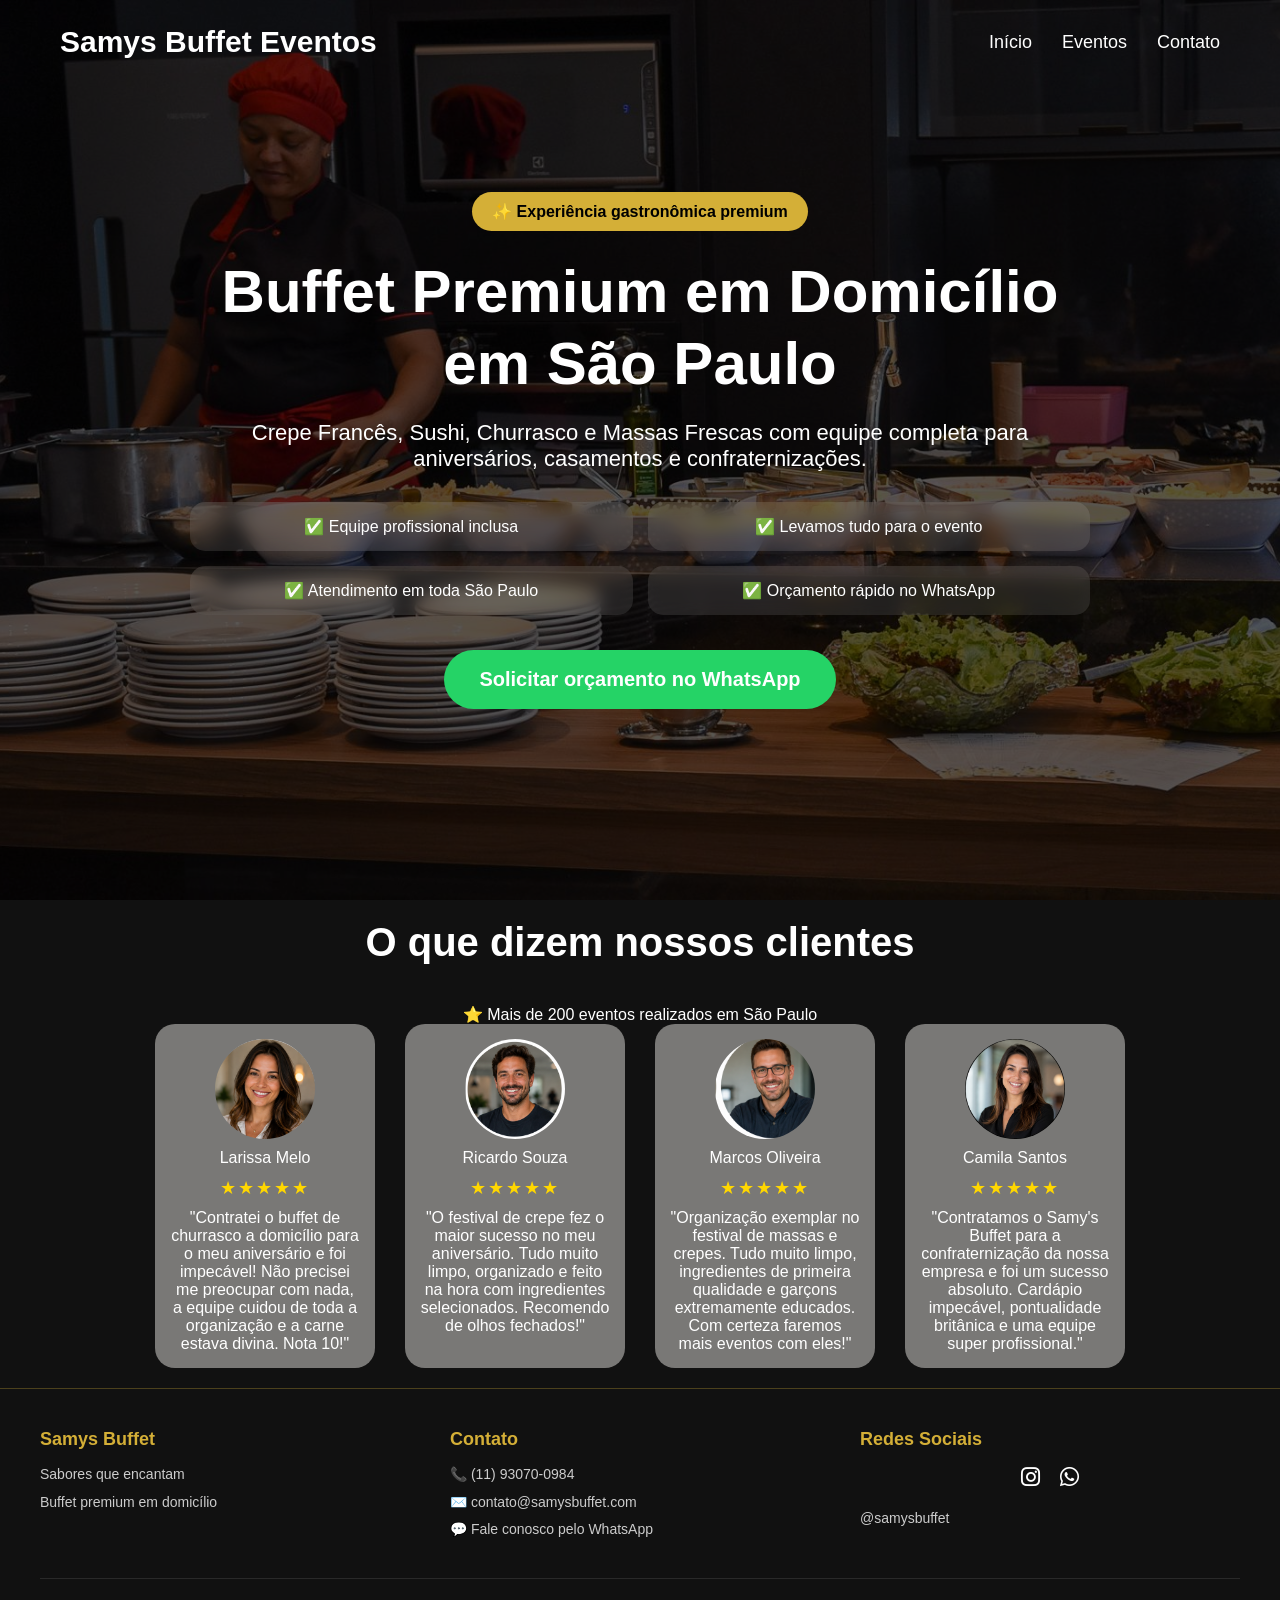
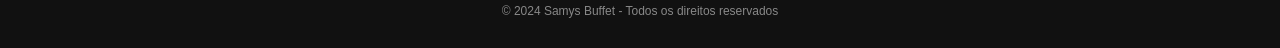
<file: index.html>
<!DOCTYPE html>
<html lang="pt-BR">

<head>
    <meta charset="UTF-8">
    <meta name="viewport" content="width=device-width, initial-scale=1.0">
    <title>Samys Buffet Eventos - Início</title>
    <link rel="stylesheet" href="style.css">
    <link rel="stylesheet" href="https://cdnjs.cloudflare.com/ajax/libs/font-awesome/6.0.0-beta3/css/all.min.css">
    <link rel="stylesheet" href="https://cdnjs.cloudflare.com/ajax/libs/font-awesome/6.0.0-beta3/css/all.min.css">
</head>

<body>
    <header>
        <nav class="navbar">
            <div class="logo">
                <h1>Samys Buffet Eventos</h1>
            </div>
            <ul class="nav-links">
                <li><a href="index.html">Início</a></li>
                <li><a href="servicos.html">Eventos</a></li>
                <li><a href="contato.html">Contato</a></li>
            </ul>
        </nav>
    </header>

    <section class="hero">
        <div class="overlay"></div>
        <div class="hero-conteudo">
            <span class="topo">
                ✨ Experiência gastronômica premium
            </span>
            <h1>
                Buffet Premium em Domicílio em São Paulo
            </h1>
            <p>
                Crepe Francês, Sushi, Churrasco e Massas Frescas com equipe completa para aniversários, casamentos e
                confraternizações.
            </p>
            <div class="beneficios">
                <div class="item">
                    ✅ Equipe profissional inclusa
                </div>
                <div class="item">
                    ✅ Levamos tudo para o evento
                </div>
                <div class="item">
                    ✅ Atendimento em toda São Paulo
                </div>
                <div class="item">
                    ✅ Orçamento rápido no WhatsApp
                </div>
            </div>
            <a href="https://wa.me/5511930700984" class="btn">
                Solicitar orçamento no WhatsApp
            </a>
        </div>
    </section>

    <section class="secao-depoimentos">
        <h2 class="titulo-depoimentos">O que dizem nossos clientes</h2>
        <a>⭐ Mais de 200 eventos realizados em São Paulo </a>
        <div class="container-depoimentos">
        
            <div class="cartao-depoimento">
                <img src="./image/cliente2 (2).png" alt="Larissa Melo" class="foto-cliente">
                <p class="nome-cliente">Larissa Melo</p>
                <div class="estrelas">★★★★★</div>
                <blockquote>
                    "Contratei o buffet de churrasco a domicílio para o meu aniversário e foi impecável! Não precisei me
                    preocupar com nada, a equipe cuidou de toda a organização e a carne estava divina. Nota 10!"
                </blockquote>
            </div>

            <!-- Card 2 -->
            <div class="cartao-depoimento">
                <img src="./image/cliente1 (1).png" alt="Ricardo Souza" class="foto-cliente">
                <p class="nome-cliente">Ricardo Souza</p>
                <div class="estrelas">★★★★★</div>
                <blockquote>
                    "O festival de crepe fez o maior sucesso no meu aniversário. Tudo muito limpo, organizado e feito na
                    hora com ingredientes selecionados. Recomendo de olhos fechados!"
                </blockquote>
            </div>

            <!-- Card 3 -->
            <div class="cartao-depoimento">
                <img src="./image/cliente3 (3).png" alt="Marcos Oliveira" class="foto-cliente">
                <p class="nome-cliente">Marcos Oliveira</p>
                <div class="estrelas">★★★★★</div>
                <blockquote>
                    "Organização exemplar no festival de massas e crepes. Tudo muito limpo, ingredientes de primeira
                    qualidade e garçons extremamente educados. Com certeza faremos mais eventos com eles!"
                </blockquote>
            </div>

            <!-- Card 4 -->
            <div class="cartao-depoimento">
                <img src="./image/cliente4 (4).png" alt="Camila Santos" class="foto-cliente">
                <p class="nome-cliente">Camila Santos</p>
                <div class="estrelas">★★★★★</div>
                <blockquote>
                    "Contratamos o Samy's Buffet para a confraternização da nossa empresa e foi um sucesso absoluto.
                    Cardápio impecável, pontualidade britânica e uma equipe super profissional."
                </blockquote>
            </div>
        </div>
    </section>

   <footer>
    <div class="footer-content">
        <div class="footer-info">
            <div class="footer-coluna">
                <h3>Samys Buffet</h3>
                <p>Sabores que encantam</p>
                <p>Buffet premium em domicílio</p>
            </div>
            
            <div class="footer-coluna">
                <h3>Contato</h3>
                <p>📞 (11) 93070-0984</p>
                <p>✉️ contato@samysbuffet.com</p>
                <p>💬 Fale conosco pelo WhatsApp</p>
            </div>
            
            <div class="footer-coluna">
                <h3>Redes Sociais</h3>
                <div class="footer-social">
                    <a href="https://instagram.com/samysbuffet" target="_blank">
                        <i class="fab fa-instagram"></i>
                    </a>
                    <a href="https://wa.me/5511930700984" target="_blank">
                        <i class="fab fa-whatsapp"></i>
                    </a>
                </div>
                <p style="margin-top: 10px;">@samysbuffet</p>
            </div>
        </div>
        
        <div class="footer-copyright">
            <p>© 2024 Samys Buffet - Todos os direitos reservados</p>
        </div>
    </div>
</footer>
</body>

</html>
</file>
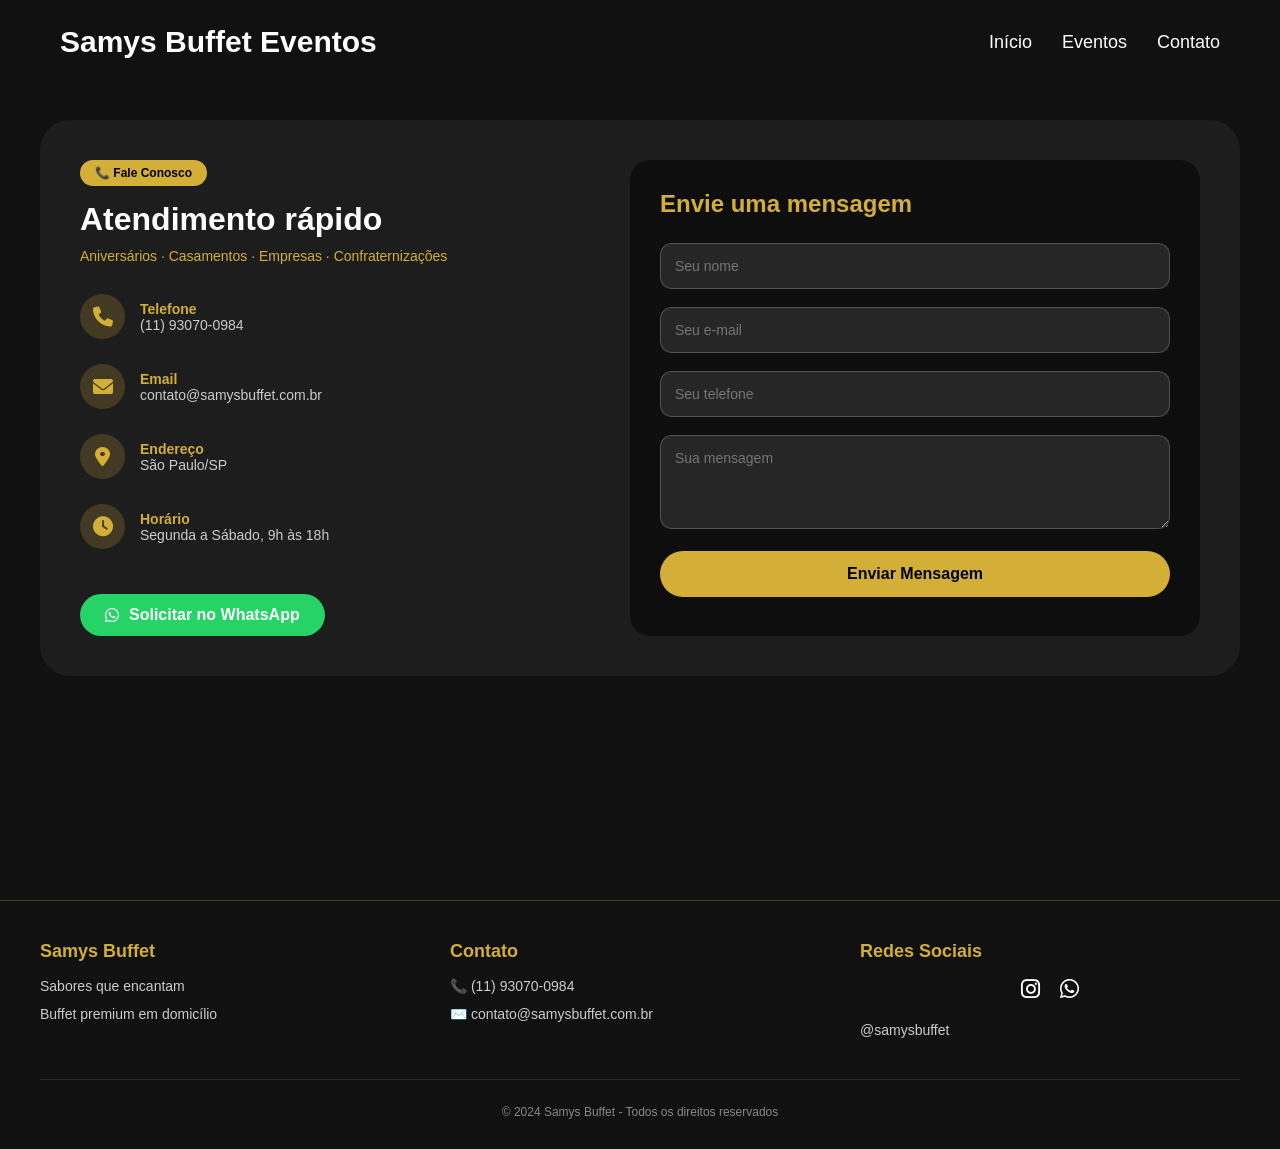
<file: contato.html>
<!DOCTYPE html>
<html lang="pt-BR">

<head>
    <meta charset="UTF-8">
    <meta name="viewport" content="width=device-width, initial-scale=1.0">
    <title>Samys Buffet - Contato</title>
    <link rel="stylesheet" href="style.css">
    <link rel="stylesheet" href="https://cdnjs.cloudflare.com/ajax/libs/font-awesome/6.0.0-beta3/css/all.min.css">
</head>

<body>
    <header>
        <nav class="navbar">
            <div class="logo">
                <h1>Samys Buffet Eventos</h1>
            </div>
            <ul class="nav-links">
                <li><a href="index.html">Início</a></li>
                <li><a href="servicos.html">Eventos</a></li>
                <li><a href="contato.html">Contato</a></li>
            </ul>
        </nav>
    </header>

    <section class="contato-section">
        <div class="contato-container">
            <!-- Lado esquerdo - Informações -->
            <div class="contato-info">
                <span class="topo-contato">📞 Fale Conosco</span>
                <h2>Atendimento rápido</h2>
                <p class="subtitulo">Aniversários · Casamentos · Empresas · Confraternizações</p>
                
                <div class="info-item">
                    <i class="fas fa-phone"></i>
                    <div>
                        <strong>Telefone</strong>
                        <p>(11) 93070-0984</p>
                    </div>
                </div>
                
                <div class="info-item">
                    <i class="fas fa-envelope"></i>
                    <div>
                        <strong>Email</strong>
                        <p>contato@samysbuffet.com.br</p>
                    </div>
                </div>
                
                <div class="info-item">
                    <i class="fas fa-map-marker-alt"></i>
                    <div>
                        <strong>Endereço</strong>
                        <p>São Paulo/SP</p>
                    </div>
                </div>
                
                <div class="info-item">
                    <i class="fas fa-clock"></i>
                    <div>
                        <strong>Horário</strong>
                        <p>Segunda a Sábado, 9h às 18h</p>
                    </div>
                </div>
                
                <a href="https://wa.me/5511930700984" class="btn-whatsapp">
                    <i class="fab fa-whatsapp"></i> Solicitar no WhatsApp
                </a>
            </div>

            <!-- Lado direito - Formulário -->
            <div class="contato-form">
                <h3>Envie uma mensagem</h3>
                <form action="#" method="post">
                    <input type="text" placeholder="Seu nome" required>
                    <input type="email" placeholder="Seu e-mail" required>
                    <input type="tel" placeholder="Seu telefone">
                    <textarea placeholder="Sua mensagem" rows="4" required></textarea>
                    <button type="submit" class="btn-enviar">Enviar Mensagem</button>
                </form>
            </div>
        </div>
    </section>

    <footer>
        <div class="footer-content">
            <div class="footer-info">
                <div class="footer-coluna">
                    <h3>Samys Buffet</h3>
                    <p>Sabores que encantam</p>
                    <p>Buffet premium em domicílio</p>
                </div>
                <div class="footer-coluna">
                    <h3>Contato</h3>
                    <p>📞 (11) 93070-0984</p>
                    <p>✉️ contato@samysbuffet.com.br</p>
                </div>
                <div class="footer-coluna">
                    <h3>Redes Sociais</h3>
                    <div class="footer-social">
                        <a href="https://instagram.com/samysbuffet" target="_blank">
                            <i class="fab fa-instagram"></i>
                        </a>
                        <a href="https://wa.me/5511930700984" target="_blank">
                            <i class="fab fa-whatsapp"></i>
                        </a>
                    </div>
                    <p style="margin-top: 10px;">@samysbuffet</p>
                </div>
            </div>
            <div class="footer-copyright">
                <p>© 2024 Samys Buffet - Todos os direitos reservados</p>
            </div>
        </div>
    </footer>
</body>

</html>
</file>
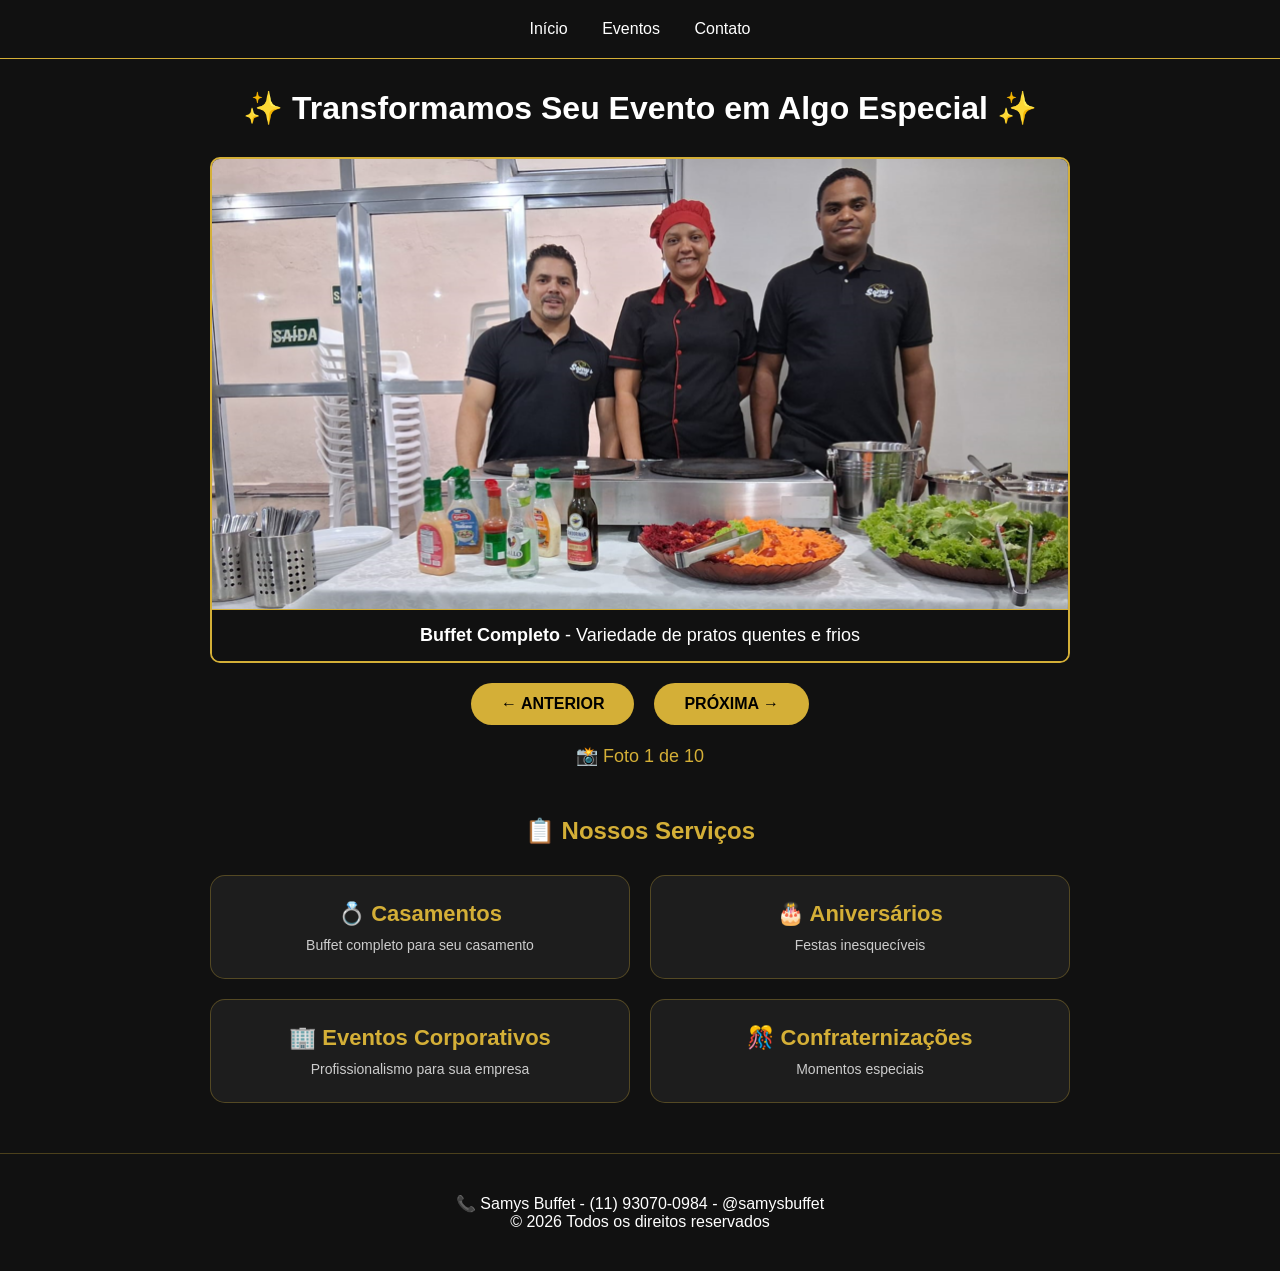
<file: servicos.html>
<!DOCTYPE html>
<html lang="pt-br">
<head>
    <meta charset="UTF-8">
    <meta name="viewport" content="width=device-width, initial-scale=1.0">
    <title>Samys Buffet - Serviços</title>
    <style>
        * {
            margin: 0;
            padding: 0;
            box-sizing: border-box;
        }

        body {
            font-family: Arial;
            background: #111;
            color: white;
        }

        .menu {
            background: #111;
            padding: 20px;
            text-align: center;
            border-bottom: 1px solid #d4af37;
        }

        .menu a {
            color: white;
            margin: 15px;
            text-decoration: none;
            transition: 0.3s;
        }

        .menu a:hover {
            color: #d4af37;
        }

        h1 {
            text-align: center;
            margin: 30px;
            color: white;
            font-size: 32px;
        }

        /* ===== CARROSSEL ===== */
        .carrossel {
            max-width: 900px;
            margin: 30px auto;
            position: relative;
            padding: 0 20px;
        }

        .foto-container {
            border: 2px solid #d4af37;
            border-radius: 10px;
            overflow: hidden;
        }

        .foto {
            width: 100%;
            height: 450px;
            display: block;
            object-fit: cover;
        }

        .legenda {
            background: #111;
            color: white;
            padding: 15px;
            text-align: center;
            font-size: 18px;
            border-top: 1px solid #d4af37;
        }

        .botoes {
            display: flex;
            justify-content: center;
            gap: 20px;
            margin: 20px 0;
        }

        .botao {
            background: #d4af37;
            color: black;
            padding: 12px 30px;
            border: none;
            border-radius: 50px;
            cursor: pointer;
            font-size: 16px;
            font-weight: bold;
            transition: 0.3s;
        }

        .botao:hover {
            background: #c4a02e;
            transform: scale(1.02);
        }

        .indicador {
            text-align: center;
            margin: 15px;
            font-size: 18px;
            color: #d4af37;
        }

        .rodape {
            background: #111;
            padding: 40px;
            text-align: center;
            margin-top: 50px;
            border-top: 1px solid rgba(212, 175, 55, 0.3);
        }

        /* Cards de serviços */
        .servicos-grid {
            max-width: 900px;
            margin: 50px auto;
            text-align: center;
            padding: 0 20px;
        }

        .servicos-grid h2 {
            margin-bottom: 30px;
            color: #d4af37;
        }

        .cards-container {
            display: grid;
            grid-template-columns: 1fr 1fr;
            gap: 20px;
        }

        .card-servico {
            background: rgba(255, 255, 255, 0.05);
            padding: 25px;
            border-radius: 15px;
            transition: transform 0.3s;
            border: 1px solid rgba(212, 175, 55, 0.3);
        }

        .card-servico:hover {
            transform: translateY(-5px);
            border-color: #d4af37;
        }

        .card-servico h3 {
            color: #d4af37;
            margin-bottom: 10px;
            font-size: 22px;
        }

        .card-servico p {
            color: #ccc;
            font-size: 14px;
        }

        /* Responsivo */
        @media (max-width: 768px) {
            h1 {
                font-size: 24px;
                margin: 20px;
            }
            
            .foto {
                height: 250px;
            }
            
            .legenda {
                font-size: 14px;
                padding: 10px;
            }
            
            .botao {
                padding: 8px 20px;
                font-size: 14px;
            }
            
            .cards-container {
                grid-template-columns: 1fr;
                gap: 15px;
            }
            
            .card-servico {
                padding: 20px;
            }
            
            .card-servico h3 {
                font-size: 18px;
            }
            
            .menu a {
                margin: 10px;
                font-size: 14px;
            }
        }
    </style>
</head>

<body>
    <div class="menu">
        <a href="index.html">Início</a>
        <a href="servicos.html">Eventos</a>
        <a href="contato.html">Contato</a>
    </div>

    <h1>✨ Transformamos Seu Evento em Algo Especial ✨</h1>

    <div class="carrossel">
        <div class="foto-container">
            <img src="./img/foto11.jpg" class="foto" id="foto-principal" alt="Buffet">
            <div class="legenda" id="legenda">
                <strong>Buffet Completo</strong> - Variedade de pratos quentes e frios
            </div>
        </div>

        <div class="botoes">
            <button class="botao" onclick="fotoAnterior()">← ANTERIOR</button>
            <button class="botao" onclick="proximaFoto()">PRÓXIMA →</button>
        </div>

        <div class="indicador">
            📸 Foto <span id="foto-atual">1</span> de <span id="total-fotos">10</span>
        </div>
    </div>

    <div class="servicos-grid">
        <h2>📋 Nossos Serviços</h2>
        <div class="cards-container">
            <div class="card-servico">
                <h3>💍 Casamentos</h3>
                <p>Buffet completo para seu casamento</p>
            </div>
            <div class="card-servico">
                <h3>🎂 Aniversários</h3>
                <p>Festas inesquecíveis</p>
            </div>
            <div class="card-servico">
                <h3>🏢 Eventos Corporativos</h3>
                <p>Profissionalismo para sua empresa</p>
            </div>
            <div class="card-servico">
                <h3>🎊 Confraternizações</h3>
                <p>Momentos especiais</p>
            </div>
        </div>
    </div>

    <div class="rodape">
        <p>📞 Samys Buffet - (11) 93070-0984 - @samysbuffet</p>
        <p>© 2026 Todos os direitos reservados</p>
    </div>

    <script>
        const fotos = [
            { link: "img/foto1.jpg", legenda: "<strong>Massas Preparadas com Qualidade</strong> 🍝" },
            { link: "img/foto2.jpg", legenda: "<strong>Buffet Completo e Sofisticado</strong> 🥂" },
            { link: "img/foto3.jpg", legenda: "<strong>Pratos Especiais para seu Evento</strong> ✨" },
            { link: "img/foto4.jpg", legenda: "<strong>Gastronomia com Excelência</strong> ❤️" },
            { link: "img/foto5.jpg", legenda: "<strong>Estação de Sushi Premium</strong> 🍣" },
            { link: "img/foto6.jpg", legenda: "<strong>Crepes Doces e Salgados Feitos na Hora</strong> 🥞" },
            { link: "img/foto7.jpg", legenda: "<strong>Buffet Premium</strong> 🍽️" },
            { link: "img/foto8.jpg", legenda: "<strong>Decoração Especial</strong> 🎨" },
            { link: "img/foto9.jpg", legenda: "<strong>Mesa Completa com Pratos Quentes e Frios</strong> 🍲" },
            { link: "img/foto10.jpg", legenda: "<strong>Qualidade e Sabor em Cada Detalhe</strong> ❤️" }
        ];

        let fotoIndex = 0;
        const fotoElement = document.getElementById('foto-principal');
        const legendaElement = document.getElementById('legenda');
        const fotoAtualSpan = document.getElementById('foto-atual');
        const totalFotosSpan = document.getElementById('total-fotos');

        totalFotosSpan.textContent = fotos.length;

        function atualizarFoto() {
            fotoElement.src = fotos[fotoIndex].link;
            legendaElement.innerHTML = fotos[fotoIndex].legenda;
            fotoAtualSpan.textContent = fotoIndex + 1;
        }

        function proximaFoto() {
            fotoIndex = (fotoIndex + 1) % fotos.length;
            atualizarFoto();
        }

        function fotoAnterior() {
            fotoIndex = (fotoIndex - 1 + fotos.length) % fotos.length;
            atualizarFoto();
        }
    </script>
</body>
</html>
</file>
<file: style.css>
* {
    margin: 0;
    padding: 0;
    box-sizing: border-box;
    font-family: Arial, sans-serif;
}

body {
    background: #111;
    color: white;
    overflow-x: hidden;
}

/* MENU */

.navbar {

    position: absolute;

    top: 0;
    left: 0;

    width: 100%;

    display: flex;

    justify-content: space-between;

    align-items: center;

    padding: 25px 60px;

    z-index: 100;

}

.logo h1 {

    color: white;

    font-size: 30px;

}

.nav-links {

    display: flex;

    list-style: none;

}

.nav-links li {

    margin-left: 30px;

}

.nav-links a {

    color: white;

    text-decoration: none;

    font-size: 18px;

    transition: .3s;

}

.nav-links a:hover {

    color: #d4af37;

}


/* HERO */

.hero {

    height: 100vh;

    background: url("./img/foto2.jpg");

    background-size: cover;

    background-position: center;

    position: relative;

    display: flex;

    align-items: center;

    justify-content: center;

    text-align: center;

    padding: 20px;

}

.overlay {

    position: absolute;

    top: 0;
    left: 0;

    width: 100%;
    height: 100%;

    background: rgba(0, 0, 0, .65);

}

.hero-conteudo {

    position: relative;

    z-index: 2;

    max-width: 900px;

    margin: auto;

    color: white;

}

.topo {

    background: #d4af37;

    padding: 10px 20px;

    border-radius: 30px;

    display: inline-block;

    margin-bottom: 25px;

    color: black;

    font-weight: bold;

}

.hero h1 {

    font-size: 60px;

    margin-bottom: 20px;

    line-height: 1.2;

}

.hero p {

    font-size: 22px;

    margin-bottom: 30px;

}

.beneficios {

    display: grid;

    grid-template-columns: repeat(2, 1fr);

    gap: 15px;

    margin-bottom: 35px;

}

.item {

    background: rgba(255, 255, 255, .1);

    padding: 15px;

    border-radius: 15px;

    backdrop-filter: blur(8px);

}

.btn {

    display: inline-block;

    background: #25D366;

    padding: 18px 35px;

    color: white;

    text-decoration: none;

    border-radius: 50px;

    font-weight: bold;

    font-size: 20px;

}

/* DEPOIMENTOS */

.secao-depoimentos {

    padding: 20px 0px;

    text-align: center;

}

.container-depoimentos {

    display: flex;

    justify-content: center;

    gap: 30px;

    flex-wrap: wrap;

}
.titulo-depoimentos{

font-size:40px;

margin-bottom:40px;

}

.cartao-depoimento{

width:220px;

padding:15px;

background:#797876;

border-radius:20px;

text-align:center;

}
/* celular - depoimentos */
/* FOTO CLIENTE */

.foto-cliente{

width:100px;

height:100px;

border-radius:50%;

object-fit:cover;

display:block;

margin:0 auto 10px;

}

/* CELULAR */

/* ========== CORREÇÕES PARA CELULAR ========== */
@media (max-width: 768px) {
    /* MENU RESPONSIVO */
    .navbar {
        flex-direction: column;
        padding: 20px 20px;
        background: rgba(0, 0, 0, 0.8);
        position: fixed;
        top: 0;
    }

    .logo h1 {
        font-size: 24px;
        margin-bottom: 10px;
    }

    .nav-links {
        flex-wrap: wrap;
        justify-content: center;
        gap: 15px;
    }

    .nav-links li {
        margin-left: 0;
    }

    .nav-links a {
        font-size: 14px;
    }

    /* HERO - AJUSTE PARA TELA PEQUENA */
    .hero {
        height: auto;
        min-height: 100vh;
        padding-top: 140px;
        padding-bottom: 60px;
    }

    .hero h1 {
        font-size: 32px;
    }

    .hero p {
        font-size: 16px;
    }

    .topo {
        font-size: 12px;
        padding: 6px 15px;
    }

    /* BENEFÍCIOS - UMA COLUNA NO CELULAR */
    .beneficios {
        grid-template-columns: 1fr;
        gap: 12px;
    }

    .item {
        padding: 12px;
        font-size: 14px;
    }

    .btn {
        padding: 14px 25px;
        font-size: 18px;
    }

    /* AJUSTE GERAL DO CONTEÚDO HERO */
    .hero-conteudo {
        padding: 0 15px;
    }
}

/* Para telas MUITO pequenas (celulares antigos) */
@media (max-width: 480px) {
    .hero h1 {
        font-size: 26px;
    }

    .hero p {
        font-size: 14px;
    }

    .navbar {
        padding: 15px;
    }

    .logo h1 {
        font-size: 20px;
    }
}
/* ========== RODAPÉ COM ÍCONES ========== */
footer {
    background: #111;
    padding: 30px 20px;
    text-align: center;
    border-top: 1px solid rgba(212, 175, 55, 0.3);
}

.footer-social {
    display: flex;
    justify-content: center;
    gap: 30px;
}

.footer-social a {
    color: white;
    font-size: 28px;
    transition: all 0.3s ease;
    display: inline-block;
}

.footer-social a:hover {
    color: #d4af37;
    transform: scale(1.1);
}

/* Responsivo para celular */
@media (max-width: 768px) {
    .footer-social {
        gap: 25px;
    }
    
    .footer-social a {
        font-size: 32px;
    }
}
/* ========== RODAPÉ AJUSTADO ========== */
footer {
    background: #111;
    padding: 40px 20px 30px;
    text-align: center;
    border-top: 1px solid rgba(212, 175, 55, 0.3);
}

.footer-content {
    max-width: 1200px;
    margin: 0 auto;
}

/* Informações do rodapé */
.footer-info {
    display: flex;
    justify-content: space-between;
    flex-wrap: wrap;
    gap: 30px;
    margin-bottom: 30px;
    text-align: left;
}

.footer-coluna {
    flex: 1;
    min-width: 180px;
}

.footer-coluna h3 {
    color: #d4af37;
    font-size: 18px;
    margin-bottom: 15px;
}

.footer-coluna p {
    color: #ccc;
    font-size: 14px;
    margin-bottom: 8px;
    line-height: 1.4;
}

.footer-coluna a {
    color: #ccc;
    text-decoration: none;
    font-size: 14px;
    display: block;
    margin-bottom: 8px;
    transition: color 0.3s;
}

.footer-coluna a:hover {
    color: #d4af37;
}

/* Ícones sociais */
.footer-social {
    display: flex;
    gap: 20px;
    margin-top: 10px;
}

.footer-social a {
    color: white;
    font-size: 22px;
    transition: all 0.3s;
}

.footer-social a:hover {
    color: #d4af37;
    transform: scale(1.1);
}

/* Copyright */
.footer-copyright {
    text-align: center;
    padding-top: 25px;
    border-top: 1px solid rgba(255, 255, 255, 0.1);
    color: #888;
    font-size: 12px;
}

/* Versão celular */
@media (max-width: 768px) {
    footer {
        padding: 30px 20px 20px;
    }
    
    .footer-info {
        flex-direction: column;
        text-align: center;
        gap: 25px;
    }
    
    .footer-coluna {
        text-align: center;
    }
    
    .footer-social {
        justify-content: center;
    }
    
    .footer-coluna h3 {
        font-size: 16px;
    }
    
    .footer-coluna p,
    .footer-coluna a {
        font-size: 13px;
    }
}
/* ========== PÁGINA DE CONTATO ========== */
.contato-section {
    padding: 120px 20px 60px;
    background: #111;
    min-height: 100vh;
}

.contato-container {
    max-width: 1200px;
    margin: 0 auto;
    display: flex;
    flex-wrap: wrap;
    gap: 40px;
    background: rgba(255, 255, 255, 0.05);
    border-radius: 30px;
    padding: 40px;
}

.contato-info {
    flex: 1;
    min-width: 280px;
}

.topo-contato {
    background: #d4af37;
    padding: 6px 15px;
    border-radius: 30px;
    font-size: 12px;
    font-weight: bold;
    color: black;
    display: inline-block;
    margin-bottom: 15px;
}

.contato-info h2 {
    font-size: 32px;
    margin-bottom: 10px;
    color: white;
}

.subtitulo {
    color: #d4af37;
    margin-bottom: 30px;
    font-size: 14px;
}

.info-item {
    display: flex;
    align-items: center;
    gap: 15px;
    margin-bottom: 25px;
}

.info-item i {
    width: 45px;
    height: 45px;
    background: rgba(212, 175, 55, 0.2);
    border-radius: 50%;
    display: flex;
    align-items: center;
    justify-content: center;
    font-size: 20px;
    color: #d4af37;
}

.info-item strong {
    display: block;
    font-size: 14px;
    color: #d4af37;
}

.info-item p {
    font-size: 14px;
    color: #ccc;
}

.btn-whatsapp {
    display: inline-flex;
    align-items: center;
    gap: 10px;
    background: #25D366;
    padding: 12px 25px;
    border-radius: 50px;
    color: white;
    text-decoration: none;
    font-weight: bold;
    margin-top: 20px;
    transition: 0.3s;
}

.btn-whatsapp:hover {
    background: #128C7E;
}

.contato-form {
    flex: 1;
    min-width: 280px;
    background: rgba(0, 0, 0, 0.5);
    padding: 30px;
    border-radius: 20px;
}

.contato-form h3 {
    font-size: 24px;
    margin-bottom: 25px;
    color: #d4af37;
}

.contato-form input,
.contato-form textarea {
    width: 100%;
    padding: 14px;
    margin-bottom: 18px;
    background: rgba(255, 255, 255, 0.1);
    border: 1px solid rgba(255, 255, 255, 0.2);
    border-radius: 12px;
    color: white;
    font-size: 14px;
}

.contato-form input:focus,
.contato-form textarea:focus {
    outline: none;
    border-color: #d4af37;
}

.btn-enviar {
    width: 100%;
    padding: 14px;
    background: #d4af37;
    border: none;
    border-radius: 50px;
    color: black;
    font-weight: bold;
    font-size: 16px;
    cursor: pointer;
}

.btn-enviar:hover {
    background: #c4a02e;
}

@media (max-width: 768px) {
    .contato-section {
        padding: 100px 15px 40px;
    }
    
    .contato-container {
        padding: 20px;
        flex-direction: column;
    }
    
    .contato-info h2 {
        font-size: 24px;
    }
}
.estrelas {
    color: #FFD700;
    font-size: 18px;
    letter-spacing: 2px;
    margin: 10px 0;
}
/* ========== AJUSTE DA PÁGINA DE SERVIÇOS (SEM QUEBRAR) ========== */

/* Título principal */
.servicos-section h1 {
    font-size: 48px;
    text-align: center;
    color: white;
    margin-bottom: 50px;
}

/* Container dos cards */
.servicos-grid {
    display: grid;
    grid-template-columns: repeat(auto-fit, minmax(280px, 1fr));
    gap: 30px;
    max-width: 1200px;
    margin: 0 auto;
    padding: 0 20px;
}

/* Cada card de serviço */
.servico-card {
    background: rgba(255, 255, 255, 0.05);
    border-radius: 20px;
    padding: 30px 20px;
    text-align: center;
    transition: transform 0.3s;
    border: 1px solid rgba(212, 175, 55, 0.3);
}

.servico-card:hover {
    transform: translateY(-5px);
    border-color: #d4af37;
}

/* Ícone/emoji */
.servico-icon {
    font-size: 48px;
    margin-bottom: 15px;
}

/* Título do card */
.servico-card h3 {
    font-size: 24px;
    color: #d4af37;
    margin-bottom: 15px;
}

/* Descrição */
.servico-card p {
    font-size: 14px;
    color: #ccc;
    line-height: 1.5;
}

/* Botão do card */
.servico-btn {
    display: inline-block;
    margin-top: 20px;
    background: #25D366;
    color: white;
    padding: 10px 20px;
    border-radius: 50px;
    text-decoration: none;
    font-size: 14px;
    font-weight: bold;
    transition: 0.3s;
}

.servico-btn:hover {
    background: #128C7E;
}

/* Responsivo celular */
@media (max-width: 768px) {
    .servicos-section h1 {
        font-size: 32px;
        margin-bottom: 30px;
    }
    
    .servico-card {
        padding: 25px 15px;
    }
    
    .servico-card h3 {
        font-size: 20px;
    }
}
/* Adicione no style do servicos.html */
body {
    background: #111;  /* Muda para preto igual as outras páginas */
}

.menu {
    background: #111;
    border-bottom: 1px solid #d4af37;
}

.menu a:hover {
    color: #d4af37;
}

/* Cards de serviços mais bonitos */
div[style*="grid-template-columns: 1fr 1fr"] div {
    transition: transform 0.3s;
    border: 1px solid rgba(212, 175, 55, 0.3);
}

div[style*="grid-template-columns: 1fr 1fr"] div:hover {
    transform: translateY(-5px);
    border-color: #d4af37;
}

div[style*="grid-template-columns: 1fr 1fr"] h3 {
    color: #d4af37;
    margin-bottom: 10px;
}
</file>
